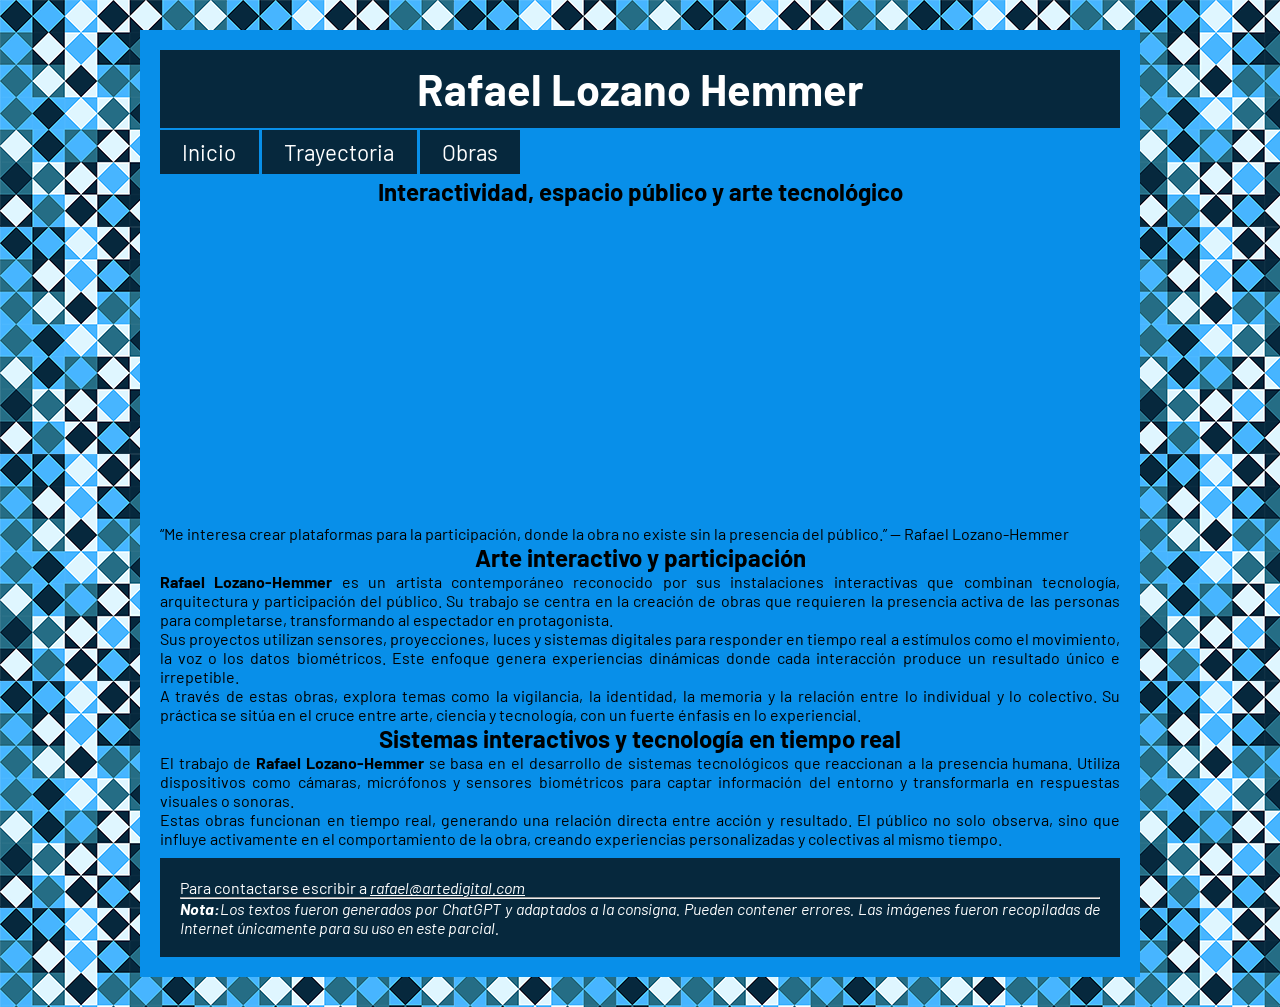
<file: index.html>
<!DOCTYPE html>
<html lang="es">
<head>
    <meta charset="UTF-8">
    <meta name="viewport" content="width=device-width, initial-scale=1.0">
    <link rel="preconnect" href="https://fonts.googleapis.com">
    <link rel="preconnect" href="https://fonts.gstatic.com" crossorigin>
    <link href="https://fonts.googleapis.com/css2?family=Barlow:ital,wght@0,100;0,200;0,300;0,400;0,500;0,600;0,700;0,800;0,900;1,100;1,200;1,300;1,400;1,500;1,600;1,700;1,800;1,900&display=swap" rel="stylesheet">
    <link rel="stylesheet" href="estilos.css">
    <title>Rafael Lozano Hemmer | Artista multimedia</title>
</head>
<body>
    <div id="contenedor">
	<header>
		<h1>Rafael Lozano Hemmer</h1>
	</header>
	<nav>
		<ul>
			<li><a href="./index.html">Inicio</a></li>
			<li><a href="./trayectoria.html">Trayectoria</a></li>
			<li><a href="./obras.html">Obras</a></li>
		</ul>
	</nav>
    <main>
        <article>
            <section>
                <h2>Interactividad, espacio público y arte tecnológico</h2>
                <iframe width="560" height="315" src="https://www.youtube.com/embed/jTzojcaanDs?si=5cuWmNCnoawvoRWz" title="YouTube video player" frameborder="0" allow="accelerometer; autoplay; clipboard-write; encrypted-media; gyroscope; picture-in-picture; web-share" referrerpolicy="strict-origin-when-cross-origin" allowfullscreen></iframe>
                <blockquote>“Me interesa crear plataformas para la participación, donde la obra no existe sin la presencia del público.” — Rafael Lozano-Hemmer</blockquote>
            </section>
            <section>
                <h2>Arte interactivo y participación</h2>
                <p><strong>Rafael Lozano-Hemmer</strong> es un artista contemporáneo reconocido por sus instalaciones interactivas que combinan tecnología, arquitectura y participación del público. Su trabajo se centra en la creación de obras que requieren la presencia activa de las personas para completarse, transformando al espectador en protagonista.</p>
                <p>Sus proyectos utilizan sensores, proyecciones, luces y sistemas digitales para responder en tiempo real a estímulos como el movimiento, la voz o los datos biométricos. Este enfoque genera experiencias dinámicas donde cada interacción produce un resultado único e irrepetible.</p>
                <p>A través de estas obras, explora temas como la vigilancia, la identidad, la memoria y la relación entre lo individual y lo colectivo. Su práctica se sitúa en el cruce entre arte, ciencia y tecnología, con un fuerte énfasis en lo experiencial.</p>
            </section>
            <section>
                <h2>Sistemas interactivos y tecnología en tiempo real</h2>
                <p>El trabajo de <strong>Rafael Lozano-Hemmer</strong> se basa en el desarrollo de sistemas tecnológicos que reaccionan a la presencia humana. Utiliza dispositivos como cámaras, micrófonos y sensores biométricos para captar información del entorno y transformarla en respuestas visuales o sonoras.</p>
                <p>Estas obras funcionan en tiempo real, generando una relación directa entre acción y resultado. El público no solo observa, sino que influye activamente en el comportamiento de la obra, creando experiencias personalizadas y colectivas al mismo tiempo.</p>
            </section>
        </article>
    </main>
    <footer class="foot">
    	<p>Para contactarse escribir a <a href="mailto:rafael@artedigital.com">rafael@artedigital.com</a></p>
        <hr>
        <p><em><strong>Nota:</strong>Los textos fueron generados por ChatGPT y adaptados a la consigna. Pueden contener errores. Las imágenes fueron recopiladas de Internet únicamente para su uso en este parcial.</em></p>
    </footer>
    </div>
</body>
</html>
</file>
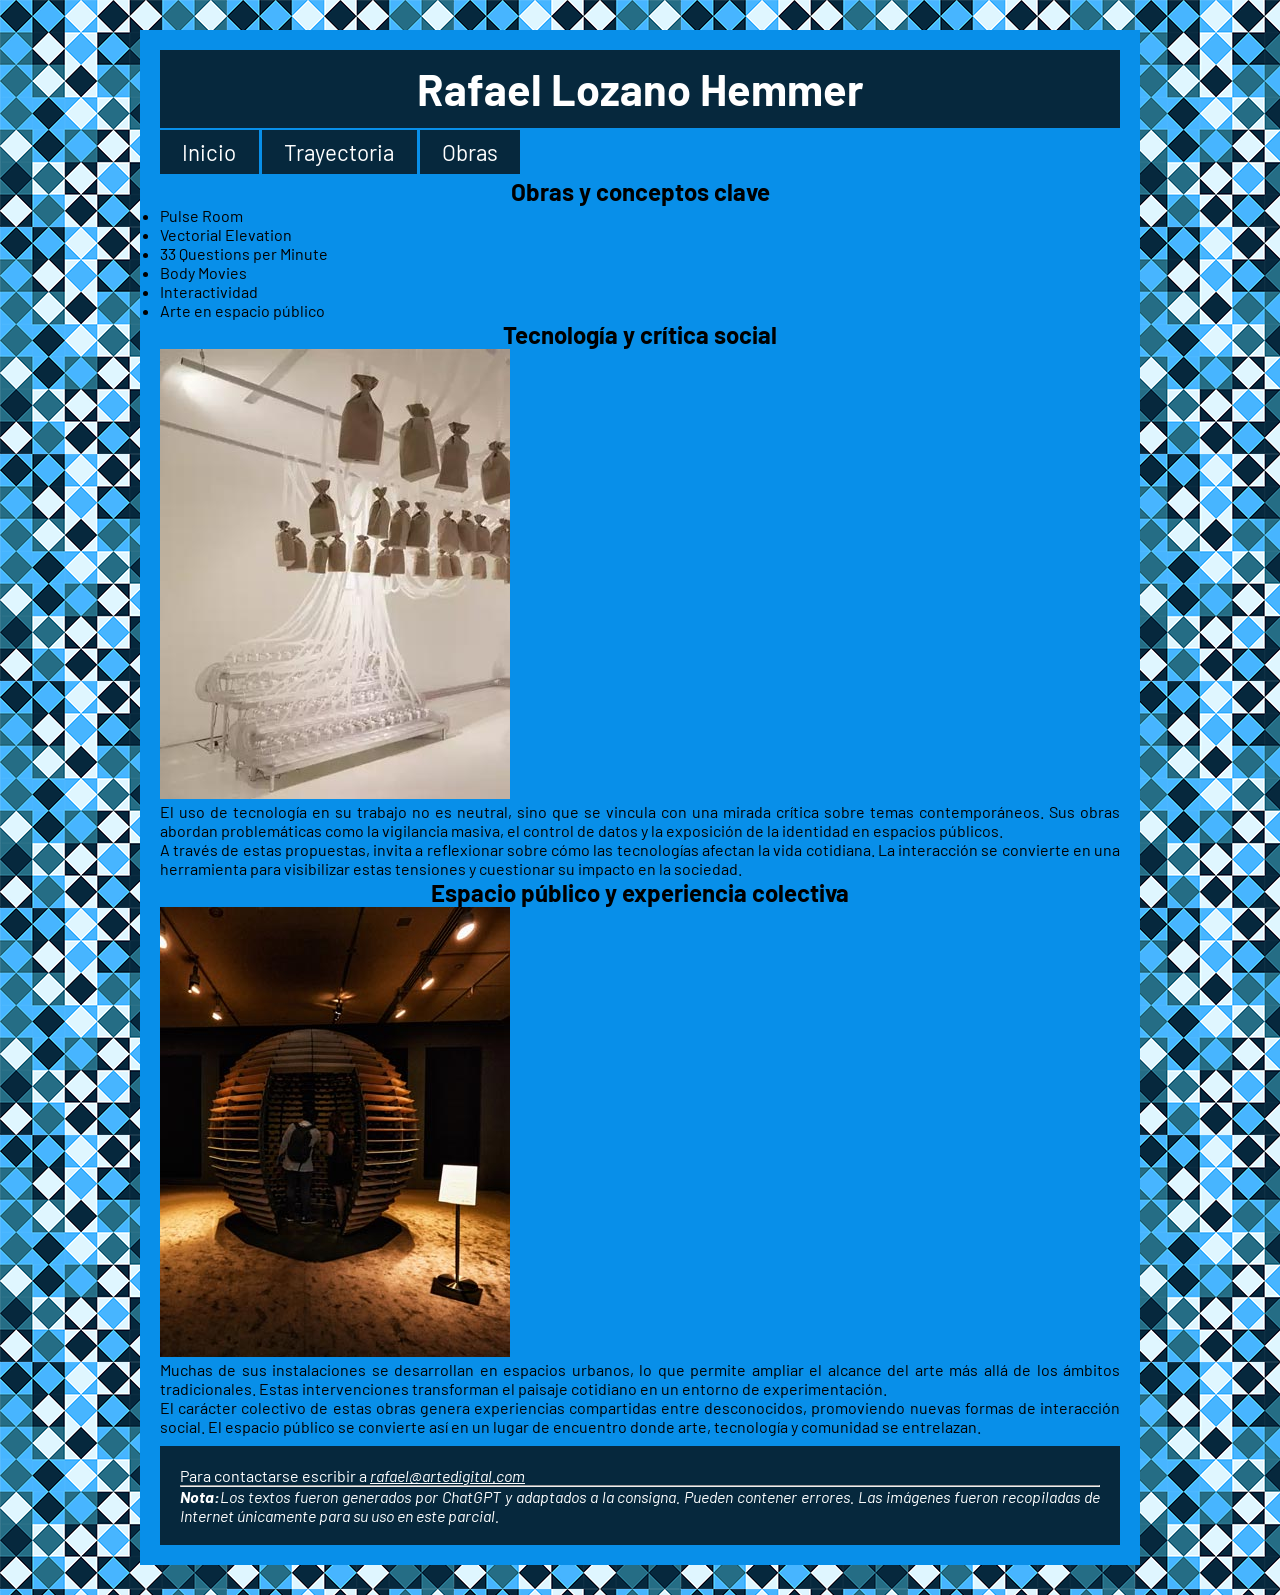
<file: obras.html>
<!DOCTYPE html>
<html lang="es">
<head>
    <meta charset="UTF-8">
    <meta name="viewport" content="width=device-width, initial-scale=1.0">
    <link rel="preconnect" href="https://fonts.googleapis.com">
    <link rel="preconnect" href="https://fonts.gstatic.com" crossorigin>
    <link href="https://fonts.googleapis.com/css2?family=Barlow:ital,wght@0,100;0,200;0,300;0,400;0,500;0,600;0,700;0,800;0,900;1,100;1,200;1,300;1,400;1,500;1,600;1,700;1,800;1,900&display=swap" rel="stylesheet">
    <link rel="stylesheet" href="estilos.css">
    <title>Rafael Lozano Hemmer | Instalaciones interactivas</title>
</head>
<body>
    <div id="contenedor">
	<header>
		<h1>Rafael Lozano Hemmer</h1>
	</header>
	<nav>
		<ul>
			<li><a href="./index.html">Inicio</a></li>
			<li><a href="./trayectoria.html">Trayectoria</a></li>
			<li><a href="./obras.html">Obras</a></li>
		</ul>
	</nav>
    <main>
        <article>
            <section>
                <h2>Obras y conceptos clave</h2>
                <ul>
                    <li>Pulse Room</li>
                    <li>Vectorial Elevation</li>
                    <li>33 Questions per Minute</li>
                    <li>Body Movies</li>
                    <li>Interactividad</li>
                    <li>Arte en espacio público</li>
                </ul>
            </section>
            <section>
                <h2>Tecnología y crítica social</h2>
                <img src="img/lozano-hemmer-3.jpg" alt="Instalación en museo">
                <p>El uso de tecnología en su trabajo no es neutral, sino que se vincula con una mirada crítica sobre temas contemporáneos. Sus obras abordan problemáticas como la vigilancia masiva, el control de datos y la exposición de la identidad en espacios públicos.</p>
                <p>A través de estas propuestas, invita a reflexionar sobre cómo las tecnologías afectan la vida cotidiana. La interacción se convierte en una herramienta para visibilizar estas tensiones y cuestionar su impacto en la sociedad.</p>
            </section>
            <section>
                <h2>Espacio público y experiencia colectiva</h2>
                <img src="img/lozano-hemmer-4.jpg" alt="Público interactuando con su obra">
                <p>Muchas de sus instalaciones se desarrollan en espacios urbanos, lo que permite ampliar el alcance del arte más allá de los ámbitos tradicionales. Estas intervenciones transforman el paisaje cotidiano en un entorno de experimentación.</p>
                <p>El carácter colectivo de estas obras genera experiencias compartidas entre desconocidos, promoviendo nuevas formas de interacción social. El espacio público se convierte así en un lugar de encuentro donde arte, tecnología y comunidad se entrelazan.</p>
            </section>
        </article>

    </main>
    <footer class="foot">
    	<p>Para contactarse escribir a <a href="mailto:rafael@artedigital.com">rafael@artedigital.com</a></p>
        <hr>
        <p><em><strong>Nota:</strong>Los textos fueron generados por ChatGPT y adaptados a la consigna. Pueden contener errores. Las imágenes fueron recopiladas de Internet únicamente para su uso en este parcial.</em></p>
    </footer>
    </div>
</body>
</html>
</file>
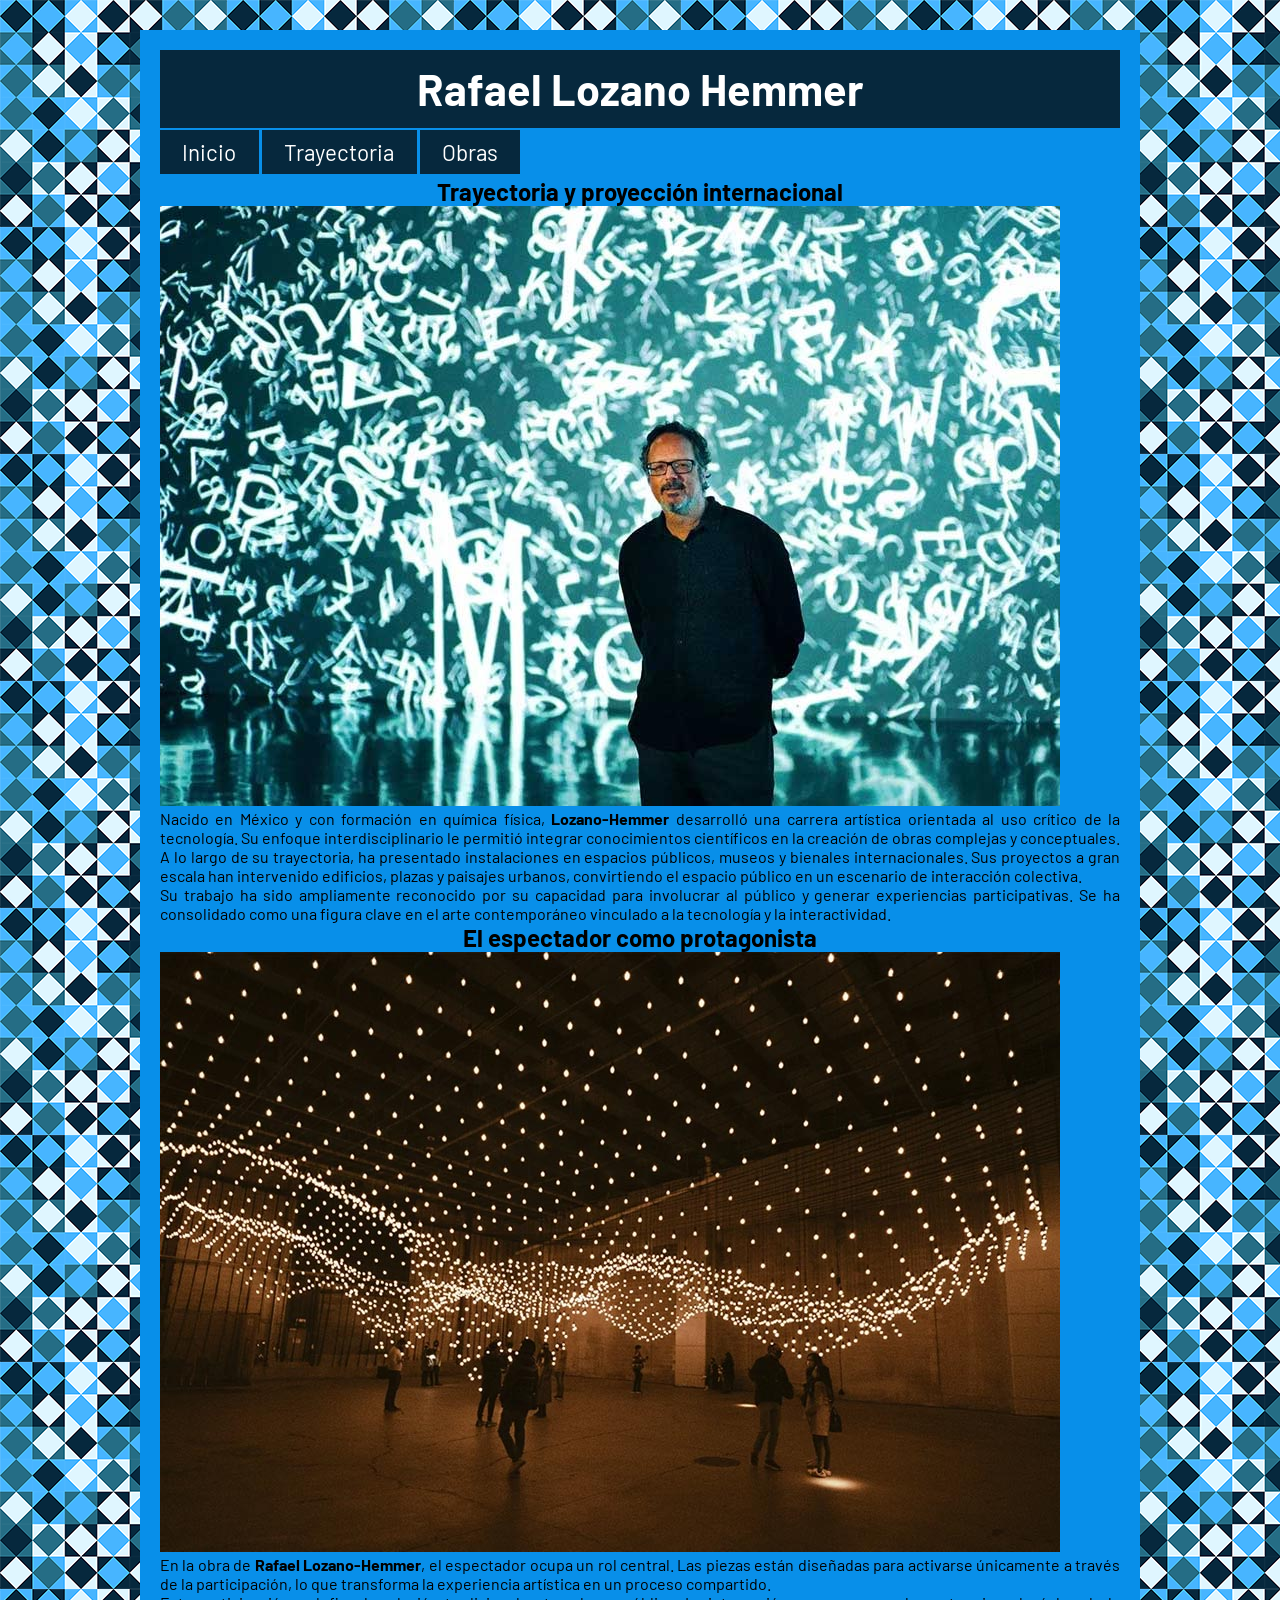
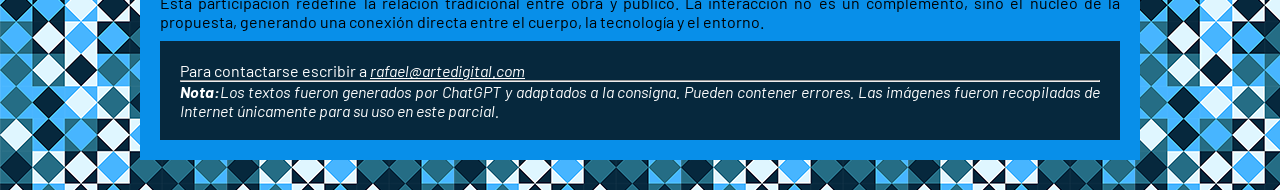
<file: trayectoria.html>
<!DOCTYPE html>
<html lang="es">
<head>
    <meta charset="UTF-8">
    <meta name="viewport" content="width=device-width, initial-scale=1.0">
    <link rel="preconnect" href="https://fonts.googleapis.com">
    <link rel="preconnect" href="https://fonts.gstatic.com" crossorigin>
    <link href="https://fonts.googleapis.com/css2?family=Barlow:ital,wght@0,100;0,200;0,300;0,400;0,500;0,600;0,700;0,800;0,900;1,100;1,200;1,300;1,400;1,500;1,600;1,700;1,800;1,900&display=swap" rel="stylesheet">
    <link rel="stylesheet" href="estilos.css">
    <title>Rafael Lozano Hemmer | Biografía y formación</title>
</head>
<body>
    <div id="contenedor">
	<header>
		<h1>Rafael Lozano Hemmer</h1>
	</header>
	<nav>
		<ul>
			<li><a href="./index.html">Inicio</a></li>
			<li><a href="./trayectoria.html">Trayectoria</a></li>
			<li><a href="./obras.html">Obras</a></li>
		</ul>
	</nav>
    <main>
        <article>
            <section>
                <h2>Trayectoria y proyección internacional</h2>
                <img src="img/lozano-hemmer-1.jpg" alt="Rafael Lozano Hemmer">
                <p>Nacido en México y con formación en química física, <strong>Lozano-Hemmer</strong> desarrolló una carrera artística orientada al uso crítico de la tecnología. Su enfoque interdisciplinario le permitió integrar conocimientos científicos en la creación de obras complejas y conceptuales.</p>
                <p>A lo largo de su trayectoria, ha presentado instalaciones en espacios públicos, museos y bienales internacionales. Sus proyectos a gran escala han intervenido edificios, plazas y paisajes urbanos, convirtiendo el espacio público en un escenario de interacción colectiva.</p>
                <p>Su trabajo ha sido ampliamente reconocido por su capacidad para involucrar al público y generar experiencias participativas. Se ha consolidado como una figura clave en el arte contemporáneo vinculado a la tecnología y la interactividad.</p>
            </section>
            <section>
                <h2>El espectador como protagonista</h2>
                <img src="img/lozano-hemmer-2.jpg" alt="Público interactuando con la obra">
                <p>En la obra de <strong>Rafael Lozano-Hemmer</strong>, el espectador ocupa un rol central. Las piezas están diseñadas para activarse únicamente a través de la participación, lo que transforma la experiencia artística en un proceso compartido.</p>
                <p>Esta participación redefine la relación tradicional entre obra y público. La interacción no es un complemento, sino el núcleo de la propuesta, generando una conexión directa entre el cuerpo, la tecnología y el entorno.</p>
            </section>
        </article>
    </main>
    <footer class="foot">
    	<p>Para contactarse escribir a <a href="mailto:rafael@artedigital.com">rafael@artedigital.com</a></p>
        <hr>
        <p><em><strong>Nota:</strong>Los textos fueron generados por ChatGPT y adaptados a la consigna. Pueden contener errores. Las imágenes fueron recopiladas de Internet únicamente para su uso en este parcial.</em></p>
    </footer>
    </div>
</body>
</html>
</file>
<file: estilos.css>
body{
	background-image: url(img/fondo.png);
    font-family: "Barlow", sans-serif;
    font-weight: 400;
    font-style: normal;
}
*{
	margin: 0;
	padding: 0;
}
#contenedor{
	background-color: #088fe9;
    width: 75%;
	margin: 30px auto;
	padding: 20px;
	max-width: 960px;
}

header h1{
	background-color: #06283D;
	padding: 13px;
	text-align: center;
	color: white;
	font-size: 2.7em;
}

p{
	text-align: justify;
}

h2 {
	text-align: center;
}

nav ul {
	margin: 0;
	padding: 0;
	list-style-type: none;
}
nav li {
	display: inline-block;	
}
nav a {
	font-size: 1.4em;
	line-height: 2.2em;
	padding: 0.4em 1em;
	text-align: center;
	text-decoration: none;
}
nav a:link {
	background-color: #06283D;
	color: #FFF;
}
nav a:visited {
	background-color: #06283D;
	color: #FFF;
}
nav a:hover {
	background-color: #31acff;
	color: #FFF;
}
nav a:active {
	background-color: #000413;
	color: #FFF;
}
footer{
	background-color: #06283D;
	color: #FFF;
	font-size: 1em;
	text-align: center;
	justify-content: center;
}

footer a {
	font-style: italic;
}

.foot{
    padding: 20px;
    margin-top: 10px;
}
footer a:link {
    color: white;
}

footer a:visited{
	color: #000413;
}

footer a:hover{
	color: #000413;
}

footer a:active {
    color: #1338bd;
}
</file>
